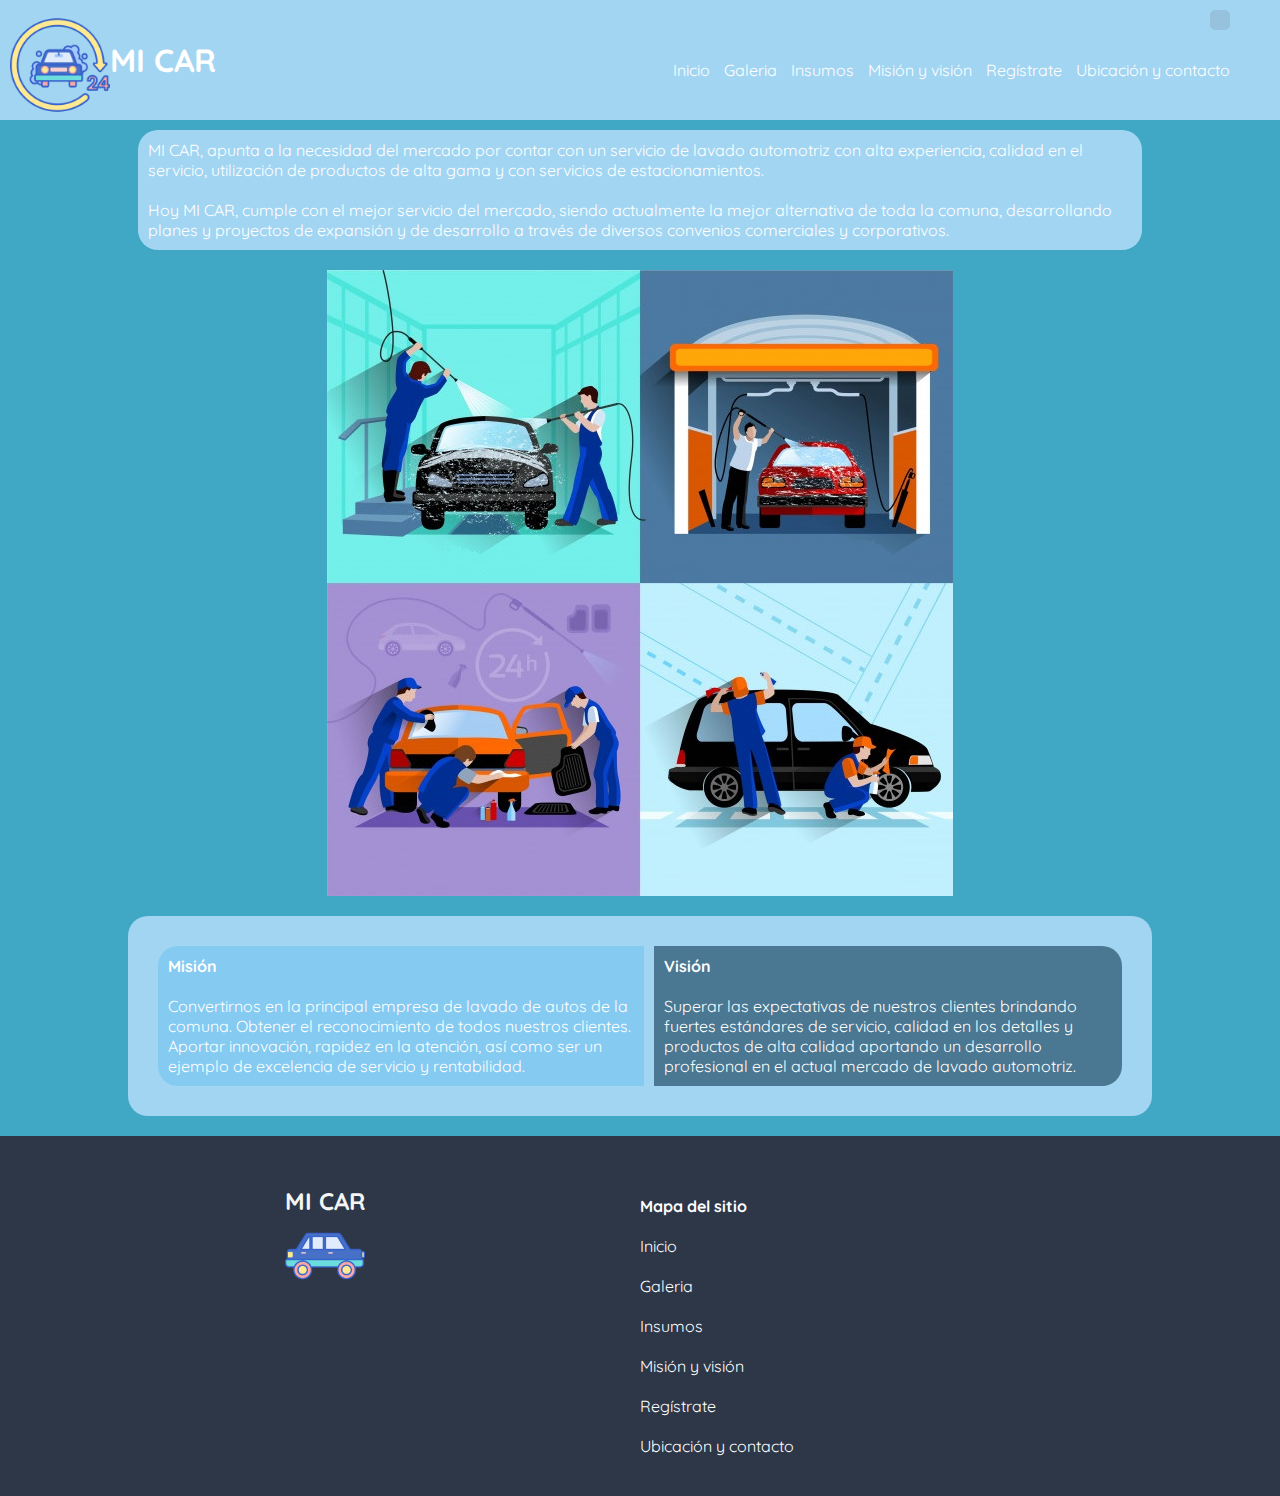
<file: misionvision.html>
<!DOCTYPE html>
<html lang="en">
<head>
    <meta charset="UTF-8">
    <meta name="viewport" content="width=device-width, initial-scale=1.0">
    <title>Lavado de Autos - Don Miguel</title>
    <link href="https://fonts.googleapis.com/css2?family=Quicksand:wght@700&display=swap" rel="stylesheet">
    <link rel="stylesheet" href="css/estilos.css">
</head>
<body>
    <header id="header">
        <img class="menu" src="img/menuiconwhite.png" alt="menu" id="menu" >
        <div class="contenedor_logo">
            <img src="img/001-24-hours.png" alt="logo" class="logo">
            <h1>MI CAR</h1>
        </div>
        <div>
            <nav id="nav">
                <ul class="feriado">
                    <li>
                        <a  id="nombreFeriado"></a>
                    </li>
                    <li>
                        <a  id="fechaFeriado"></a>
                    </li>
                </ul>
                <ul>
                    <li>
                        <a href="index.html">Inicio</a>
                    </li>
                    <li>
                        <a href="galeria.html">Galeria</a>
                    </li>
                    <li>
                        <a href="insumos.html">Insumos</a>
                    </li>
                    <li>
                        <a href="misionvision.html">Misión y visión</a>
                    </li>
                    <li>
                        <a href="registro_usuario.html">Regístrate</a>
                    </li>
                    <li>
                        <a href="ubicacion.html">Ubicación y contacto</a>
                    </li>
                    <br>
                </ul>
            </nav>
        </div>
    </header>
    <div id="contenido">
        
        <div class="intro">
            <div>
                MI CAR, apunta a la necesidad del mercado por contar con un servicio de lavado automotriz con alta experiencia, calidad en el servicio, utilización de productos de alta gama y con servicios de estacionamientos.
            </div>
            <br>
            <div>
                Hoy MI CAR, cumple con el mejor servicio del mercado, siendo actualmente la mejor alternativa de toda la comuna, desarrollando planes y proyectos de expansión y de desarrollo a través de diversos convenios comerciales y corporativos.
            </div>
        </div>
        <div class="img-mv">
            <img src="img/misionvision/autolavado.jpg" alt="autolavado">
        </div>
        <div class="misionvision">  
            <div class="mision">
                <div class="titulo">Misión</div>
                <br>
                <div>
                    Convertirnos en la principal empresa de lavado de autos de la comuna. Obtener el reconocimiento de todos nuestros clientes. Aportar innovación, rapidez en la atención, así como ser un ejemplo de excelencia de servicio y rentabilidad.
                </div>
            </div>
            <div class="vision">
                
                <div class="titulo">Visión</div>
                <br>
                <div>
                    Superar las expectativas de nuestros clientes brindando fuertes estándares de servicio, calidad en los detalles y productos de alta calidad aportando un desarrollo profesional en el actual mercado de lavado automotriz.
                </div>
            </div>
        </div>
    </div>

    <footer>
        <div class="logos">
            <div>
                <h2>MI CAR</h2>
            </div>
            <div>
                <img src="img/049-sedan.png" alt="logo">
            </div>    
        </div>
        <div class="enlaces">
            <div class="contenedor_enlaces">
                <a class="titulo" >Mapa del sitio</a>
                <a class="enlace" href="index.html">Inicio</a>
                <a class="enlace" href="galeria.html">Galeria</a>
                <a class="enlace" href="insumos.html">Insumos</a>
                <a class="enlace" href="misionvision.html">Misión y visión</a>
                <a class="enlace" href="registro_usuario.html">Regístrate</a>
                <a class="enlace" href="ubicacion.html">Ubicación y contacto</a>
            </div>
            
        </div>
        
    </footer>

    <script src="https://cdn.jsdelivr.net/npm/jquery@3.5.1/dist/jquery.min.js"></script>
    <script src="js/menu.js"></script>
    <script src="js/feriados.js"></script>

</body>
</html>
</file>
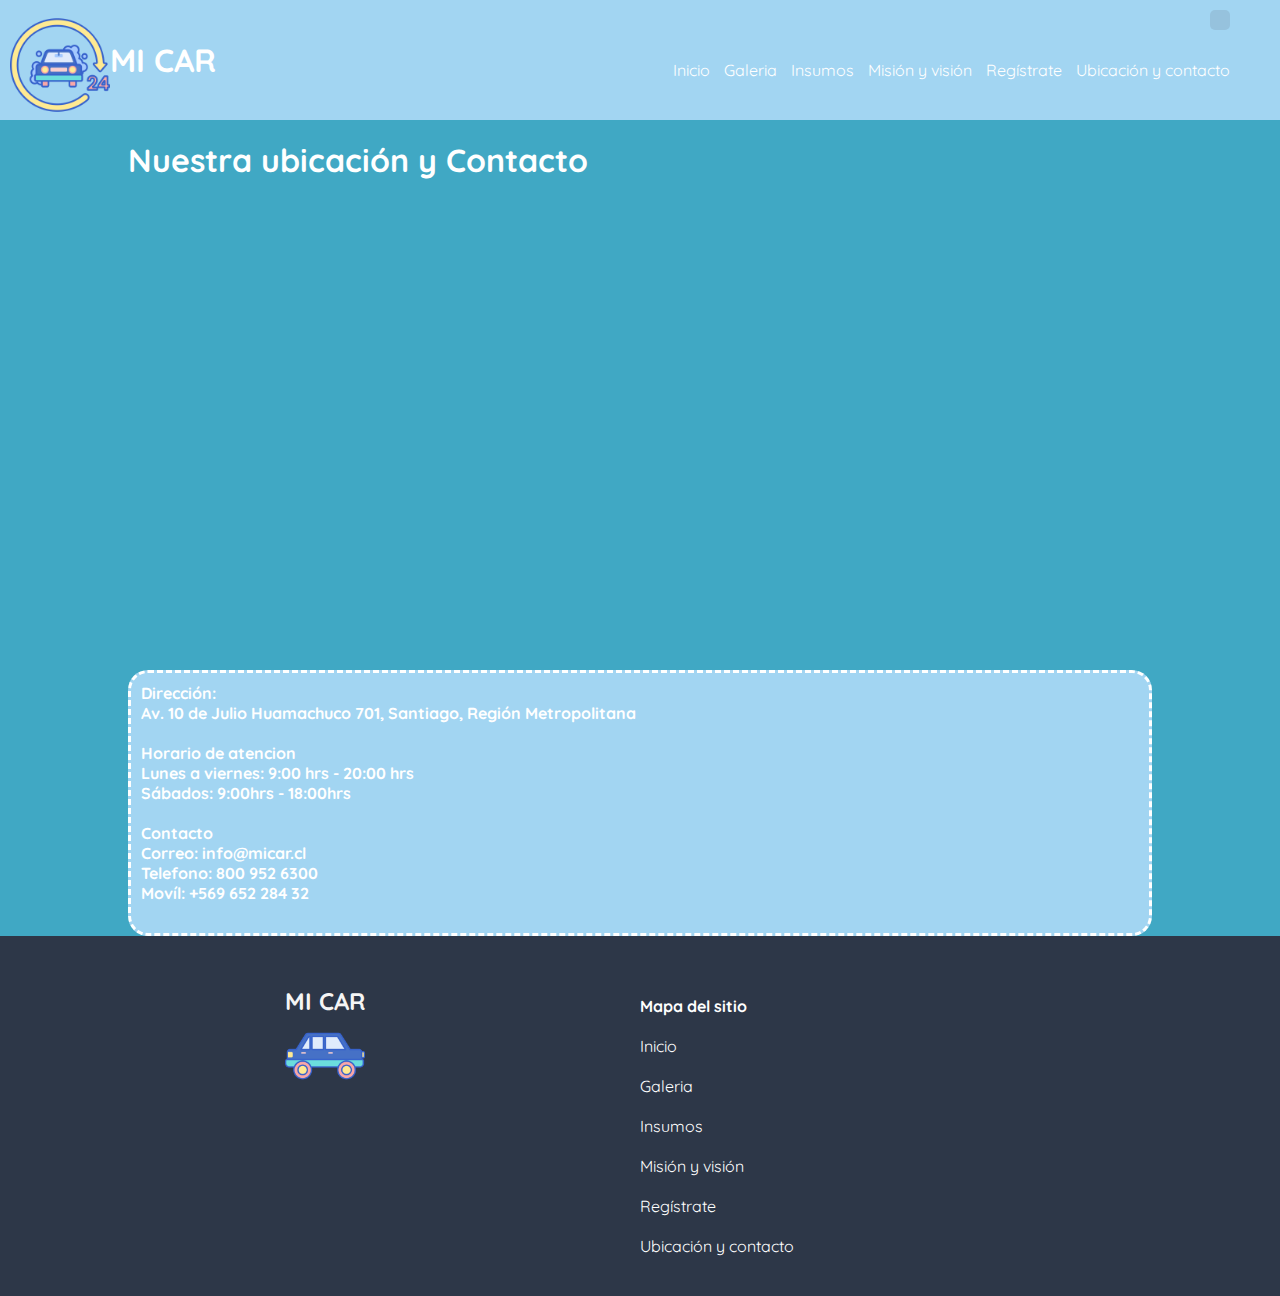
<file: ubicacion.html>
<!DOCTYPE html>
<html lang="en">
<head>
    <meta charset="UTF-8">
    <meta name="viewport" content="width=device-width, initial-scale=1.0">
    <title>Lavado de Autos - Don Miguel</title>
    <link href="https://fonts.googleapis.com/css2?family=Quicksand:wght@700&display=swap" rel="stylesheet">
    <link rel="stylesheet" href="css/estilos.css">
</head>
<body>
    <header id="header">
        <img class="menu" src="img/menuiconwhite.png" alt="menu" id="menu" >
        <div class="contenedor_logo">
            <img src="img/001-24-hours.png" alt="logo" class="logo">
            <h1>MI CAR</h1>
        </div>
        <div>
            <nav id="nav">
                <ul class="feriado">
                    <li>
                        <a  id="nombreFeriado"></a>
                    </li>
                    <li>
                        <a  id="fechaFeriado"></a>
                    </li>
                </ul>
                <ul>
                    <li>
                        <a href="index.html">Inicio</a>
                    </li>
                    <li>
                        <a href="galeria.html">Galeria</a>
                    </li>
                    <li>
                        <a href="insumos.html">Insumos</a>
                    </li>
                    <li>
                        <a href="misionvision.html">Misión y visión</a>
                    </li>
                    <li>
                        <a href="registro_usuario.html">Regístrate</a>
                    </li>
                    <li>
                        <a href="ubicacion.html">Ubicación y contacto</a>
                    </li>
                    <br>
                </ul>
            </nav>
        </div>
    </header>
    <div id="contenido">
        <div class="ubicacion">
            <br>
            <h1 class="titulo">Nuestra ubicación y Contacto</h1>
            <br>
            <iframe src="https://www.google.com/maps/embed?pb=!1m18!1m12!1m3!1d1176.9280229700655!2d-70.64448245434623!3d-33.453080304302304!2m3!1f0!2f0!3f0!3m2!1i1024!2i768!4f13.1!3m3!1m2!1s0x9662c572df3d02fb%3A0x663bfef70d9af378!2sAv.%2010%20de%20Julio%20Huamachuco%2C%20Santiago%2C%20Regi%C3%B3n%20Metropolitana!5e0!3m2!1ses!2scl!4v1601008271523!5m2!1ses!2scl" width="600" height="450" frameborder="0" style="border:0;" allowfullscreen="" aria-hidden="false" tabindex="0"></iframe>
            <br>
            <div class="texto-ubicacion">
                <p class="titulo">Dirección:</p>
                <p class="titulo">Av. 10 de Julio Huamachuco 701, Santiago, Región Metropolitana</p>
                <br>
                <p class="titulo">Horario de atencion</p>
                <p class="titulo">Lunes a viernes: 9:00 hrs - 20:00 hrs</p>
                <p class="titulo">Sábados: 9:00hrs - 18:00hrs</p>
                <br>
                <p class="titulo">Contacto</p>
                <p class="titulo">Correo: info@micar.cl</p>
                <p class="titulo">Telefono: 800 952 6300</p>
                <p class="titulo">Movíl: +569 652 284 32</p>
                <br>
            </div>
            

        </div>
        
    </div>

    <footer>
        <div class="logos">
            <div>
                <h2>MI CAR</h2>
            </div>
            <div>
                <img src="img/049-sedan.png" alt="logo">
            </div>    
        </div>
        <div class="enlaces">
            <div class="contenedor_enlaces">
                <a class="titulo" >Mapa del sitio</a>
                <a class="enlace" href="index.html">Inicio</a>
                <a class="enlace" href="galeria.html">Galeria</a>
                <a class="enlace" href="insumos.html">Insumos</a>
                <a class="enlace" href="misionvision.html">Misión y visión</a>
                <a class="enlace" href="registro_usuario.html">Regístrate</a>
                <a class="enlace" href="ubicacion.html">Ubicación y contacto</a>
            </div>
            
        </div>
        
    </footer>

    <script src="https://cdn.jsdelivr.net/npm/jquery@3.5.1/dist/jquery.min.js"></script>
    <script src="js/menu.js"></script>
    <script src="js/feriados.js"></script>

</body>
</html>
</file>
<file: css/estilos.css>
/*Quitar borde*/
*{
    margin: 0;
    padding: 0;
    font-family: 'Quicksand', sans-serif;
}
label.error{
    color: darkred;
}
body{
    background-color: #40a8c4;
    overflow-x: hidden;
}
/*Cabecera de pagina*/
header{
    height: 120px;
    background-color: #a2d5f2;
    display: flex;
    transition: all 0.3s;
}

header > div{
    width:70%;
}

.logo{
    width: 100px;
    padding-top: 10px; 
    padding-left: 10px;   
}

.contenedor_logo{
    display: flex;
    align-items: center;
    width: 40%;
}

.contenedor_logo > h1{
    color: white;
    font:215%;
    }

header> div> nav{
    display: flex;
    justify-content: flex-end;
    height: 100%;
    align-items: flex-end;

}
.feriado {
    background-color: #96c2dd;
    border-radius: 5px;
    height: auto;
    margin-top: 10px;
}

.feriado > li{
    margin-left: 5px;
    margin-right: 5px;
}
nav {
    flex-direction: column;
}

nav > ul{
    margin-right: 50px;
    margin-top: 30px;
    height: 100%;
}
nav>ul>li{
    display: inline;
    margin-left: 10px;
    align-items: center;
}

nav a{
    color: white;
    text-decoration: none;
}

.galeria{
    align-content: center;
    display: grid;
    grid-template-columns: 1fr 1fr 1fr;
    gap: 30px;
    
}

.galeria img{
    width: 100%;
    height: 220px;
    color: white;
    border: dashed;
    border-radius: 20px;
}

 /*Contenido Principal*/
#contenido{
    width: 80%;
    max-width: 1280px;
    min-height: 80vh;
    height: auto;
    margin: auto;
}

.servicios div{
    background-color: #a2d5f2;
    width: 100%;
    display: flex;
    border-radius: 20px;
}

.servicios > div > div{
    width: 70%;
}
.titulo-servicio{
    color: black;
    font-weight: bold;
    padding-top: 20px;
    padding-bottom: 30px;
    
}
.texto{
    display: flex;
    height: 100%;
    flex-direction: column;
    line-height: 30pt;
    padding-left: 50px;
    padding-right: 10px;
    width: 100%;
    }

.img-servicio{
    margin: 30px;
    width: 450px;
    display: flex;
    align-items: center;
    border-radius: 20px;
}

.opiniones {
    background-color: white;
    width: 100%;
    display: flex;
    
}

.estrella{
    color: orange;
    font-size: 30px;
}
/*Contenido ubicacion*/

#contenido iframe{
    width: 100%;
}
.ubicacion{
    display: flex;
    flex-direction: column;
    justify-content: center;
}

.texto-ubicacion{
    background-color: #a2d5f2;
    border: dashed;
    color: white;
    border-radius: 20px;
    padding: 10px;
}

/*Contenido formularios*/
.formulario_insumo{
    color: white;
}

.formulario_registro{
    color: white;
}
.button{
    padding: 5px 10px;
    margin-left: 5px;
    color: white;
    background-color: #2d3748;
    border-radius: 5px;
}
.form_labels {
    background-color: #a2d5f2;
    border-radius: 20px;
    border:dotted;
    padding: 10px;
    display: flex;
    flex-direction: column;
    justify-content: right;
    width: 50%;
}
.form_labels > ul > li{
    list-style-type: none;
    margin-bottom: 10px;
}

.form_labels > ul > li > input{
    width: 100%;
}
.form_labels > ul > li > textarea{
    width: 100%;
}

.formulario_registro div{
  display: inline-block; 
}

/*Contenido Mision y Vision*/


.img-mv{
    display: flex;
    justify-content: center;  
    margin: 20px; 
}
.intro{
    color: white;
    background-color: #a2d5f2;
    width: auto;
    border-radius: 20px;
    margin: 10px;
    padding: 10px;
    text-justify: distribute;
    }
.misionvision{
    background-color: #a2d5f2;
    width: 100%;
    display: flex;
    border-radius: 20px;
    margin-bottom: 20px;
}
.mision {
    color: white;
    background-color: #85caf1;
    margin: 30px;
    margin-right: 5px;
    border-radius: 20px 0px 0px 20px;
    padding: 10px;
    padding-right: 0px;

}
.vision{
    color: white;
    background-color:#4a7791;
    margin: 30px;
    margin-left: 5px;
    border-radius: 0px 20px 20px 0px;
    padding: 10px;

}
/*FOOTER*/

footer{
    padding-top: 50px;
    padding-left: 10px;
    padding-right: 10px;
    padding-bottom: 10px;
    width: auto;
    height: 300px;
    background-color: #2d3748;
}

footer> div > a{
    color: white;
    text-decoration: none;
    }

footer > div {
    display: flex;
    width: 50%;
    float: left;
    justify-content: center;
    align-items: center;
}
.logos{
    display: flex;
    color: whitesmoke;
    justify-content: center;
    flex-direction: column;
}

footer > .logos > div > img{
    width: 80px;    
    }
.enlaces{
    justify-content: flex-start;
}
.enlaces  > div > a{
    display: flex;
    justify-content: left;
    line-height: 40px;
}
.enlace{
    color: white;
    text-decoration: none;
}
.titulo{
    color: white;
    text-decoration: none;
    font-weight: bold;
}

.menu{
    width: 40px;
    position: absolute;
    left: 10px;
    top: 10px;
    display: none;
}

/*FIN FOOTER*/

/*MEDIA QUERIES*/

/*TABLETS*/

@media (max-width:1024px){
    nav > .feriado{
        display: flex;
        flex-direction: column;
    }
    .galeria{
        grid-template-columns: 1fr 1fr;
    }
    .servicios div{
        flex-direction:  column;
        align-items: center;
    }
    .servicios img{
        width: 100%;
    }
    .img-mv img{
        width: 100%;
    }
    .intro{
        margin: auto;
        margin-top: 20px;
    }
    .texto{
        padding: 0;
    }
    .servicios div.texto-izquierda{
        flex-direction:  column-reverse;
        align-items: center;
    }
    .form_labels{
        width: 100%;
    }
}

@media (max-width:570px){

    body{
        overflow-x: hidden;
    }
    .galeria{
        grid-template-columns: 1fr ;
    }
    
    .menu{
        display: block;
    }
    .servicios img{
        width: 100%;
    }
    .servicios div .texto{
        align-items: unset;
    }

    .servicios div .texto-izquierda{
        align-items: unset;
    }
    .misionvision{
        flex-direction: column;
        width: auto;
    }
    .mision{
        border-radius: 20px;
        margin: 20px;
        margin-bottom: 10px;
    }
    .vision{
        border-radius: 20px;
        margin: 20px;
        margin-top: 10px;
    }
    @keyframes animacion_servicio_smartphone{/*animacion para servicios*/
        0%{
            transform: scale(0.1);
        }
        80%{
            transform: scale(1.1);
        }

        100%{
            transform: scale(1);
        }
    }
    header{
        flex-direction: column;
        height: 110px;
        overflow: hidden;
        top: 0;
        left: 0;
    }


    header > div {
        width: 100%;
    }
    .contenedor_logo{
        justify-content: center;
        width: 100%;
    }

    header > div > nav{
        justify-content: center;
        align-items: center;
    }

    nav > ul{
        margin: 0;
    }

    .form_labels{
        width: auto;
    }
    #formulario_registro .form_labels{
        width: 90%;
    }

    .feriado > li{
        background-color: #96c2dd;
        border-radius: 5px;
        padding: 0px;
        margin: 0;
    }
    nav > ul > li {
        display: block;
        margin: 0;
        text-align: center;
        padding: 20px 0;
    }

    footer{
        height: 420px;
    }

    .logos{
        justify-content: center;
        width: 100%;
    }
    .enlaces{
        padding-top: 30px;
        padding-left: 20px;        
    }
}
</file>
